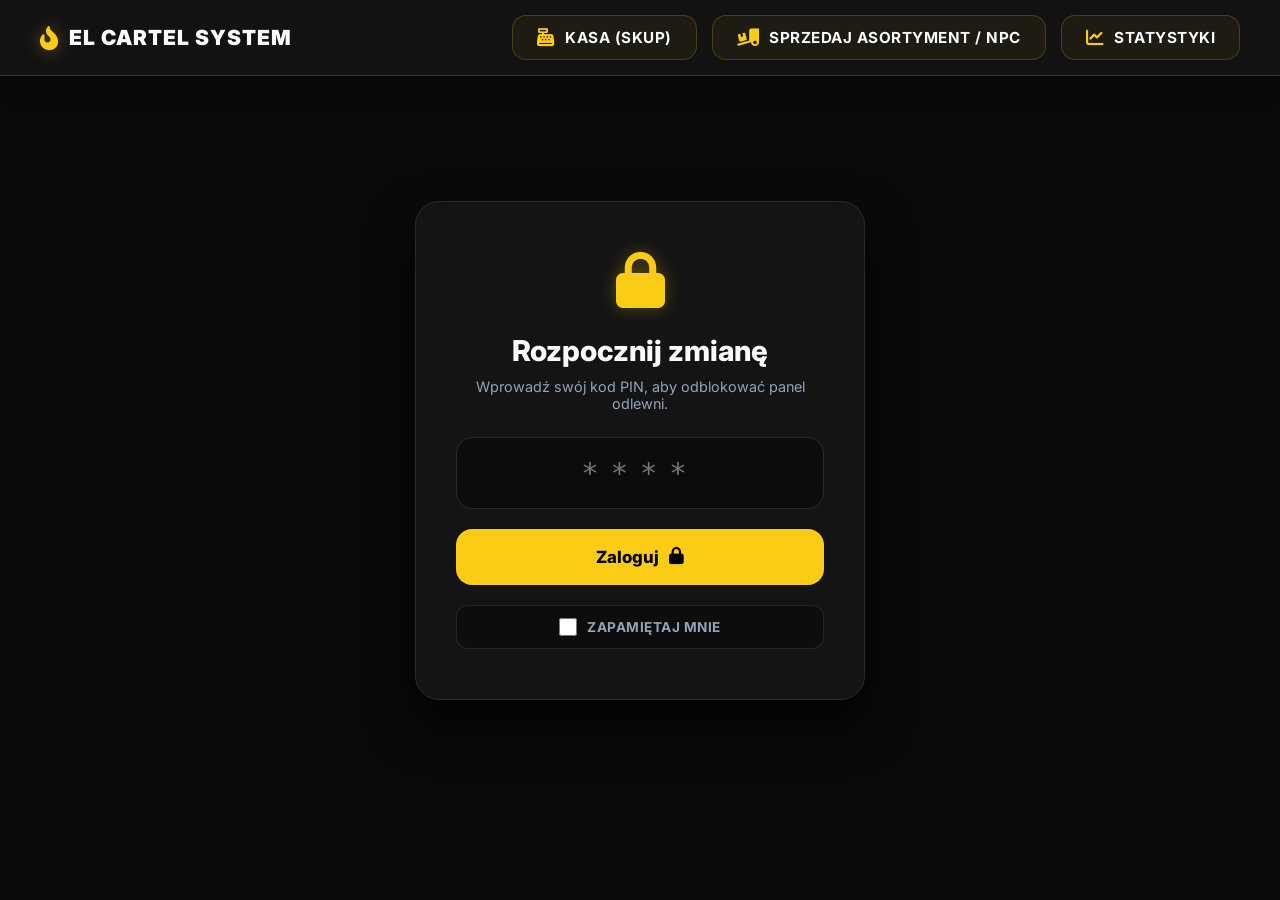
<file: zloto.html>
<!DOCTYPE html>
<html lang="pl">
<head>
    <meta charset="UTF-8">
    <meta name="viewport" content="width=device-width, initial-scale=1.0">
    <meta http-equiv="Cache-Control" content="no-cache, no-store, must-revalidate">
    <meta http-equiv="Pragma" content="no-cache">
    <meta http-equiv="Expires" content="0">
    <title>El Cartel | Przetapianie złota</title>
    <link rel="stylesheet" href="style-zloto.css?v=4.5.7">
    <link rel="icon" type="image/x-icon" href="favicon.ico">
    <link rel="stylesheet" href="https://cdnjs.cloudflare.com/ajax/libs/font-awesome/6.5.1/css/all.min.css">
    <link href="https://fonts.googleapis.com/css2?family=Inter:wght@300;400;600;800&display=swap" rel="stylesheet">
</head>
<body>

    <nav class="navbar">
        <div class="nav-left">
            <div class="nav-logo">
                <i class="fas fa-fire-alt"></i> <span class="nav-text">EL CARTEL SYSTEM</span>
            </div>
        </div>
        
        <div class="nav-right">
            <a href="index.html" class="nav-link-btn" title="Kasa (skup)"><i class="fas fa-cash-register"></i> <span class="nav-text">KASA (SKUP)</span></a>
            <a href="index.html" class="nav-link-btn" title="Kasa (sprzedaż)"><i class="fas fa-truck-loading"></i> <span class="nav-text">SPRZEDAJ ASORTYMENT / NPC</span></a>
            <a href="raporty.html" class="nav-link-btn" title="Statystyki"><i class="fas fa-chart-line"></i> <span class="nav-text">STATYSTYKI</span></a>

            <div id="user-profile" class="user-profile" style="display: none;">
                <div class="user-profile-btn nav-link-btn" onclick="toggleUserMenu()" title="Mój profil">
                    <i class="fas fa-user-circle"></i> <span class="nav-text" id="logged-user-name">---</span> <i class="fas fa-chevron-down nav-text" style="font-size: 0.8rem; margin-left: 5px;"></i>
                </div>
                <div id="user-dropdown" class="user-dropdown">
                    <div class="dropdown-item text-danger" onclick="logout()"><i class="fas fa-sign-out-alt"></i> Wyloguj</div>
                </div>
            </div>
        </div>
    </nav>

    <div id="login-screen" class="login-container active">
        <div class="login-card">
            <i class="fas fa-lock login-icon"></i>
            <h2>Rozpocznij zmianę</h2>
            <p>Wprowadź swój kod PIN, aby odblokować panel odlewni.</p>
            
            <div id="login-normal-form">
                <input type="password" id="employee-login-pin" placeholder="****" class="pin-input" maxlength="4" style="margin-bottom: 20px;">
            </div>

            <button onclick="login()" id="login-btn" class="login-btn">
                Zaloguj <i class="fas fa-lock"></i>
            </button>

            <div class="remember-me-container" style="margin-top: 20px;">
                <label class="emp-checkbox-label" style="width: 100%; justify-content: center; margin-bottom: 0; border-color: rgba(255,255,255,0.1); background: rgba(0,0,0,0.3);">
                    <input type="checkbox" id="remember-me-checkbox" class="emp-checkbox-input">
                    <span class="emp-access-text" style="color: var(--text-secondary);">Zapamiętaj mnie</span>
                </label>
            </div>

            <div id="saved-profiles-container" class="saved-profiles-container"></div>
        </div>
    </div>

    <div id="main-app" style="display: none;">
        <div class="container">
            <header>
                <h1>PRZETAPIANIE BIŻUTERII</h1>
                <p style="color: var(--text-secondary); margin-bottom: 10px;">Zamień drobne złoto w sztabki</p>
                <div class="header-meta">
                    <span><i class="fas fa-temperature-high"></i> TEMP. PIECA: 1064°C</span>
                    <span id="header-date">--.--.----</span>
                </div>
            </header>

            <!-- GLOBALNY PRZYCISK ODŚWIEŻANIA -->
            <div class="top-actions" style="display: flex; justify-content: flex-end; margin-bottom: 25px;">
                <button onclick="refreshAllData()" class="refresh-btn">
                    <i class="fas fa-sync-alt" id="global-refresh-icon"></i> Odśwież dane
                </button>
            </div>

            <!-- WIRTUALNY MAGAZYN (LIVE) -->
            <div id="warehouse-panel" class="warehouse-card" style="display: none;">
                <div class="asortyment-header">
                    <h3 class="asortyment-title"><i class="fas fa-warehouse"></i> Magazyn kruszcu</h3>
                    <button id="admin-tools-trigger" class="custom-product-btn" onclick="openKorektaModal()" style="display: none;">
                        <i class="fas fa-tools"></i> Edytuj stany
                    </button>
                </div>
                
                <div class="warehouse-grid">
                    <div class="wh-item">
                        <span class="wh-name">Złote kolczyki</span>
                        <span class="wh-count" id="wh-count-0"><i class="fas fa-spinner fa-spin" style="font-size:1rem;"></i></span>
                    </div>
                    <div class="wh-item">
                        <span class="wh-name">Złota bransoletka</span>
                        <span class="wh-count" id="wh-count-1"><i class="fas fa-spinner fa-spin" style="font-size:1rem;"></i></span>
                    </div>
                    <div class="wh-item">
                        <span class="wh-name">Złota moneta</span>
                        <span class="wh-count" id="wh-count-2"><i class="fas fa-spinner fa-spin" style="font-size:1rem;"></i></span>
                    </div>
                </div>
                <div class="wh-summary">
                    <span>Szacowana ilość sztabek możliwa do wytopienia z dostępnego w firmie kruszcu:</span>
                    <span class="wh-bars" id="wh-possible-bars">--</span>
                </div>
            </div>

            <div class="smeltery-grid">
                <!-- Lewa strona: Wybór przedmiotów -->
                <div class="smeltery-input-card">
                    <div class="asortyment-header">
                        <h3 class="asortyment-title"><i class="fas fa-boxes"></i> Wsad materiałowy (receptura)</h3>
                    </div>
                    <div id="gold-items-list" class="gold-items-grid"></div>
                </div>

                <!-- Prawa strona: Wynik i kalkulacja -->
                <div id="result-card" class="smeltery-result-card">
                    <div class="asortyment-header">
                        <h3 class="asortyment-title"><i class="fas fa-microchip"></i> Podsumowanie wytopu</h3>
                    </div>
                    
                    <div class="calc-box">
                        <div class="calc-row">
                            <span>Koszt materiałów (wydano):</span>
                            <span id="total-cost" class="val-red">0$</span>
                        </div>
                        <div class="calc-row" style="color: var(--accent-color); font-weight: 700;">
                            <span>Uzyskane sztabki złota:</span>
                            <span id="possible-bars">0 szt.</span>
                        </div>
                        <div class="receipt-divider"></div>
                        <div class="calc-row highlight">
                            <span>Wartość rynkowa sztabek:</span>
                            <span id="gold-bar-value" class="val-gold">0$</span>
                        </div>
                    </div>

                    <div class="profit-comparison">
                        <div class="comparison-card">
                            <span class="comp-label">Zysk na czysto z operacji</span>
                            <span id="pure-profit" class="comp-val val-green">+0$</span>
                        </div>
                    </div>

                    <button onclick="processSmelting()" id="process-btn" class="quote-button" style="width: 100%; margin-top: 20px;">
                        <i class="fas fa-hammer"></i> POTWIERDŹ PRZETOP
                    </button>

                    <div id="smelting-progress-box" class="smelting-progress-container">
                        <div id="smelting-status-text" class="smelting-status-text">Rozgrzewanie pieca...</div>
                        <div class="progress-bar-wrapper">
                            <div id="smelting-bar-fill" class="progress-bar-fill"></div>
                        </div>
                    </div>

                    <button onclick="resetSmeltery()" id="reset-btn" class="reset-link">Wyczyść piec</button>
                </div>
            </div>

            <!-- SEKCJA STATYSTYK (WIDOCZNA TYLKO DLA SZEFA) -->
            <div id="boss-stats-section" style="display: none; margin-top: 60px; padding-top: 40px; border-top: 1px dashed rgba(250, 204, 21, 0.2);">
                <header style="margin-bottom: 20px;">
                    <h2 style="color: var(--text-primary); font-size: 2.2rem; font-weight: 800;">RAPORTY PRZETOPU</h2>
                </header>

                <div class="kpi-grid" style="display: grid; grid-template-columns: repeat(3, 1fr); gap: 20px; margin-bottom: 40px;">
                    <div class="comparison-card">
                        <span class="comp-label">Łącznie wydano na biżuterię</span>
                        <span id="stat-total-spent" class="val-red" style="font-size: 2rem; font-weight: 900;">0$</span>
                    </div>
                    <div class="comparison-card">
                        <span class="comp-label">Wartość sztabek (przychód)</span>
                        <span id="stat-total-revenue" class="val-gold" style="font-size: 2rem; font-weight: 900;">0$</span>
                    </div>
                    <div class="comparison-card" style="border: 1px solid var(--success); background: rgba(34, 197, 94, 0.05);">
                        <span class="comp-label">Zysk na czysto</span>
                        <span id="stat-total-profit" class="val-green" style="font-size: 2rem; font-weight: 900;">0$</span>
                    </div>
                </div>

                <div class="smeltery-input-card">
                    <div class="asortyment-header">
                        <h3 class="asortyment-title">Historia operacji w odlewni</h3>
                    </div>
                    <div style="overflow-x: auto;">
                        <table style="width: 100%; border-collapse: collapse; margin-top: 10px; min-width: 900px;">
                            <thead>
                                <tr style="text-align: left; color: var(--text-secondary); border-bottom: 1px solid var(--border-color); font-size: 0.85rem; text-transform: uppercase; letter-spacing: 1px;">
                                    <th style="padding: 15px; width: 15%;">Data</th>
                                    <th style="padding: 15px; width: 15%;">Pracownik</th>
                                    <th style="padding: 15px; width: 45%;">Materiały i wynik</th>
                                    <th style="padding: 15px; text-align: right; width: 12%;">Wydatki</th>
                                    <th style="padding: 15px; text-align: right; width: 13%;">Przychód</th>
                                </tr>
                            </thead>
                            <tbody id="gold-logs-body">
                                <tr><td colspan="5" style="text-align:center; padding: 40px; color: var(--text-secondary);">Oczekuję na wczytanie danych...</td></tr>
                            </tbody>
                        </table>
                    </div>
                </div>
            </div>
        </div>
    </div>

    <!-- MODAL DO KOREKT -->
    <div id="korekta-modal" class="modal-overlay">
        <div class="settings-modal-content modal-box">
            <div class="settings-header">
                <h2><i class="fas fa-tools"></i> Korekta magazynu</h2>
                <button class="settings-close-btn" onclick="closeKorektaModal()"><i class="fas fa-times"></i></button>
            </div>
            
            <p class="settings-desc">Dopisz lub odejmij brakujący kruszec. System nie zarejestruje tego jako wydatków ani przychodów.</p>
            
            <div class="settings-form">
                <div class="input-group">
                    <label>Wybierz kruszec</label>
                    <select id="korekta-item" class="custom-input" style="width: 100%; outline: none; font-size: 1rem;">
                        <option value="Złote kolczyki">Złote kolczyki</option>
                        <option value="Złota bransoletka">Złota bransoletka</option>
                        <option value="Złota moneta">Złota moneta</option>
                    </select>
                </div>
                
                <div class="input-group">
                    <label>Ilość</label>
                    <input type="number" id="korekta-qty" placeholder="Wpisz ilość" class="settings-pin-input" style="letter-spacing: normal;">
                </div>
                
                <div style="display: flex; gap: 15px; margin-top: 10px;">
                    <button onclick="submitKorekta(true)" id="korekta-btn-add" class="settings-save-btn" style="background: rgba(34, 197, 94, 0.2); color: var(--success); border: 1px solid var(--success);">
                        DOPISZ (+)
                    </button>
                    <button onclick="submitKorekta(false)" id="korekta-btn-sub" class="settings-save-btn" style="background: rgba(239, 68, 68, 0.2); color: var(--danger); border: 1px solid var(--danger);">
                        ODEJMIJ (-)
                    </button>
                </div>
            </div>
        </div>
    </div>

    <div id="toast-container" class="toast-container"></div>
    <script src="zloto-script.js?v=4.5.7"></script>
</body>
</html>
</file>
<file: style-zloto.css>
/* ==========================================================================
   KONFIGURACJA ZMIENNYCH I RESET (STYL 1:1 ZE SPRZEDAŻY + ZŁOTE KOLORY)
   ========================================================================== */
:root {
    --bg-color: #0a0a0a;
    --card-bg: #141414;
    --accent-color: #facc15;
    --accent-hover: #ca8a04;
    --text-primary: #f8fafc;
    --text-secondary: #94a3b8;
    --danger: #ef4444;
    --success: #22c55e;
    --border-color: #2a2a2a;
    --glass: rgba(20, 20, 20, 0.7);
    --shadow-lg: 0 10px 15px -3px rgba(0, 0, 0, 0.5);
    --transition-normal: 0.3s cubic-bezier(0.4, 0, 0.2, 1);
}

* {
    margin: 0;
    padding: 0;
    box-sizing: border-box;
    font-family: 'Inter', sans-serif;
}

body {
    background-color: var(--bg-color);
    background-image: 
        radial-gradient(circle at 0% 0%, rgba(250, 204, 21, 0.04) 0%, transparent 50%),
        radial-gradient(circle at 100% 100%, rgba(202, 138, 4, 0.03) 0%, transparent 50%);
    color: var(--text-primary);
    min-height: 100vh;
    padding-bottom: 60px;
}

/* GLOBALNE USUWANIE STRZAŁEK Z PÓL LICZBOWYCH */
input[type="number"]::-webkit-inner-spin-button,
input[type="number"]::-webkit-outer-spin-button {
    -webkit-appearance: none;
    margin: 0;
}
input[type="number"] {
    -moz-appearance: textfield;
}

/* ==========================================================================
   PANEL NAWIGACYJNY (NAVBAR) Z ANIMACJĄ ZWIJANIA
   ========================================================================== */
.navbar {
    background: rgba(20, 20, 20, 0.85);
    padding: 15px 40px;
    border-bottom: 1px solid rgba(250, 204, 21, 0.2);
    display: flex;
    justify-content: space-between;
    align-items: center;
    position: sticky;
    top: 0;
    z-index: 1000;
    backdrop-filter: blur(15px);
    -webkit-backdrop-filter: blur(15px);
    box-shadow: 0 4px 30px rgba(0, 0, 0, 0.3);
    transition: all 0.4s cubic-bezier(0.4, 0, 0.2, 1);
    width: 100%;
    margin: 0 auto;
}

.nav-left, .nav-right {
    display: flex;
    align-items: center;
    gap: 15px;
    transition: all 0.4s ease;
}

.nav-logo {
    font-weight: 900;
    color: var(--text-primary);
    font-size: 1.3rem;
    display: flex;
    align-items: center;
    gap: 10px;
    letter-spacing: 1px;
}

.nav-logo i {
    color: var(--accent-color);
    font-size: 1.5rem;
    filter: drop-shadow(0 0 8px rgba(250, 204, 21, 0.4));
}

.nav-link-btn {
    color: var(--text-primary);
    text-decoration: none;
    font-weight: 700;
    font-size: 0.95rem;
    display: flex;
    align-items: center;
    gap: 10px;
    background: rgba(250, 204, 21, 0.05);
    padding: 12px 24px;
    border-radius: 14px;
    border: 1px solid rgba(250, 204, 21, 0.2);
    transition: all 0.4s cubic-bezier(0.4, 0, 0.2, 1);
    text-transform: uppercase;
    letter-spacing: 0.5px;
    overflow: hidden;
}

.nav-link-btn i {
    color: var(--accent-color);
    font-size: 1.1rem;
    transition: var(--transition-normal);
}

.nav-link-btn:hover {
    background: var(--accent-color);
    color: #000;
    border-color: var(--accent-color);
    transform: translateY(-2px);
    box-shadow: 0 8px 20px rgba(250, 204, 21, 0.3);
}

.nav-link-btn:hover i {
    color: #000;
}

.nav-text {
    transition: opacity 0.3s ease;
}

/* EFEKT ZWINIĘCIA (SCROLLED NAVBAR) */
.navbar.scrolled {
    top: 20px;
    width: max-content;
    padding: 10px;
    border-radius: 50px;
    border: 1px solid var(--accent-color);
    background: rgba(15, 15, 15, 0.95);
    box-shadow: 0 15px 40px rgba(0,0,0,0.8), 0 0 20px rgba(250, 204, 21, 0.2);
}

.navbar.scrolled .nav-left {
    display: none; 
}

.navbar.scrolled .nav-text {
    display: none; 
}

.navbar.scrolled .nav-right {
    gap: 8px; 
}

.navbar.scrolled .nav-link-btn {
    padding: 0;
    width: 45px;
    height: 45px;
    border-radius: 50%;
    justify-content: center;
    border-color: transparent;
    background: rgba(255, 255, 255, 0.05);
}

.navbar.scrolled .nav-link-btn i {
    font-size: 1.2rem;
    margin: 0;
}

.navbar.scrolled .nav-link-btn:hover {
    background: var(--accent-color);
    transform: translateY(-3px);
}

/* ==========================================================================
   RESZTA SYSTEMU
   ========================================================================== */
.container {
    max-width: 1200px;
    margin: 0 auto;
    padding: 40px 20px;
}

header {
    text-align: center;
    margin-bottom: 40px;
    animation: fadeInDown 0.8s ease-out;
}

@keyframes fadeInDown {
    from { opacity: 0; transform: translateY(-20px); }
    to { opacity: 1; transform: translateY(0); }
}

header h1 {
    font-size: 3.5rem;
    font-weight: 800;
    letter-spacing: -1px;
    margin-bottom: 10px;
    background: linear-gradient(to bottom, #ffffff 30%, var(--accent-color) 100%);
    -webkit-background-clip: text;
    -webkit-text-fill-color: transparent;
}

.header-meta {
    display: flex;
    justify-content: center;
    gap: 20px;
    color: var(--text-secondary);
    font-size: 0.9rem;
    text-transform: uppercase;
    letter-spacing: 2px;
}

.smeltery-grid { display: grid; grid-template-columns: 1fr 400px; gap: 30px; }

.warehouse-card, .smeltery-input-card, .smeltery-result-card { 
    background: var(--card-bg); 
    padding: 30px; 
    border-radius: 24px; 
    border: 1px solid var(--border-color); 
    transition: var(--transition-normal); 
    margin-bottom: 30px;
    box-shadow: var(--shadow-lg);
}

.asortyment-header {
    display: flex;
    justify-content: space-between;
    align-items: center;
    margin-bottom: 25px;
}

.asortyment-title {
    color: var(--text-secondary);
    font-size: 0.95rem;
    font-weight: 800;
    text-transform: uppercase;
    letter-spacing: 1px;
}

.custom-product-btn {
    background: transparent;
    border: 1px dashed var(--accent-color);
    color: var(--accent-color);
    padding: 10px 20px;
    border-radius: 12px;
    cursor: pointer;
    font-weight: 700;
    transition: var(--transition-normal);
    text-transform: uppercase;
    font-size: 0.85rem;
}

.custom-product-btn:hover {
    background: rgba(250, 204, 21, 0.1);
    box-shadow: 0 4px 15px rgba(250, 204, 21, 0.2);
}

.gold-item-card { 
    background: rgba(0,0,0,0.3); 
    border: 1px solid var(--border-color); 
    padding: 20px 24px; 
    border-radius: 20px; 
    display: flex; 
    justify-content: space-between; 
    align-items: center; 
    transition: var(--transition-normal); 
    margin-bottom: 15px; 
}

.gold-item-card:hover { 
    transform: translateY(-3px); 
    border-color: var(--accent-color); 
    background: rgba(250, 204, 21, 0.05); 
}

.gold-name { 
    display: block; 
    font-size: 1.1rem; 
    font-weight: 700; 
    color: var(--text-primary); 
}

.gold-sub { 
    font-size: 0.8rem; 
    color: var(--accent-color); 
    font-weight: 600;
    margin-top: 5px;
    display: block;
}

.gold-controls { 
    display: flex; 
    align-items: center; 
    gap: 15px; 
    background: rgba(0,0,0,0.4); 
    padding: 8px 15px; 
    border-radius: 16px; 
}

.gold-btn { 
    width: 32px; 
    height: 32px; 
    border-radius: 10px; 
    border: none; 
    cursor: pointer; 
    display: flex;
    justify-content: center;
    align-items: center;
    font-weight: 800; 
    font-size: 1.2rem;
    transition: 0.2s;
}
.minus { background: rgba(239, 68, 68, 0.1); color: var(--danger); }
.plus { background: rgba(34, 197, 94, 0.1); color: var(--success); }
.minus:hover { background: var(--danger); color: white; }
.plus:hover { background: var(--success); color: white; }
.gold-input { width: 45px; background: transparent; border: none; color: white; text-align: center; font-weight: 800; font-size: 1.1rem; }

.refresh-btn {
    background: rgba(250, 204, 21, 0.1);
    color: var(--accent-color);
    border: 1px solid var(--accent-color);
    padding: 12px 25px;
    border-radius: 14px;
    cursor: pointer;
    font-weight: 700;
    transition: var(--transition-normal);
    display: inline-flex;
    align-items: center;
    gap: 10px;
}
.refresh-btn:hover { background: var(--accent-color); color: black; transform: translateY(-2px); box-shadow: 0 8px 20px rgba(250, 204, 21, 0.3); }

.quote-button {
    background: var(--accent-color);
    color: #000;
    border: none;
    padding: 18px 35px;
    border-radius: 16px;
    font-weight: 800;
    font-size: 1.05rem;
    cursor: pointer;
    transition: var(--transition-normal);
}
.quote-button:hover { background: var(--accent-hover); transform: scale(1.02); box-shadow: 0 8px 20px rgba(250, 204, 21, 0.3); }

.calc-box { background: rgba(0,0,0,0.3); padding: 20px; border-radius: 16px; margin-bottom: 20px; border: 1px solid var(--border-color); }
.calc-row { display: flex; justify-content: space-between; margin-bottom: 10px; font-size: 0.95rem; }
.receipt-divider { border-top: 2px dashed rgba(255,255,255,0.1); margin: 15px 0; }
.calc-row.highlight { font-weight: 900; font-size: 1.2rem; margin-top: 10px; }
.val-red { color: var(--danger); font-weight: bold; }
.val-gold { color: var(--accent-color); }

.comparison-card { background: rgba(0,0,0,0.3); padding: 20px; border-radius: 16px; text-align: center; border: 1px solid var(--border-color); }
.comp-label { display: block; font-size: 0.75rem; color: var(--text-secondary); margin-bottom: 8px; text-transform: uppercase; letter-spacing: 1px; font-weight: 700; }
.comp-val { font-weight: 900; font-size: 1.8rem; }
.val-green { color: var(--success); }

.warehouse-grid { display: grid; grid-template-columns: repeat(auto-fit, minmax(200px, 1fr)); gap: 20px; margin-bottom: 20px; }
.wh-item { background: rgba(0,0,0,0.3); padding: 20px; border-radius: 16px; text-align: center; border: 1px solid var(--border-color); transition: var(--transition-normal); }
.wh-item:hover { border-color: var(--accent-color); transform: translateY(-2px); }
.wh-name { display: block; font-size: 0.85rem; color: var(--text-secondary); margin-bottom: 8px; font-weight: 600; }
.wh-count { display: block; font-size: 2rem; font-weight: 900; color: #fff; }
.wh-summary { background: rgba(250, 204, 21, 0.05); border: 1px dashed var(--accent-color); padding: 20px 25px; border-radius: 16px; display: flex; justify-content: space-between; align-items: center; }
.wh-bars { font-size: 1.8rem; font-weight: 900; color: var(--accent-color); }

/* WIDŻET UŻYTKOWNIKA W NAVBARZE (NAPRAWIONY HOVER) */
.user-profile { position: relative; margin-left: auto; }
.user-profile-btn {
    display: flex; align-items: center; gap: 8px;
    background: rgba(255, 255, 255, 0.05); padding: 12px 20px;
    border-radius: 14px; cursor: pointer; font-weight: 700;
    border: 1px solid var(--border-color); transition: 0.3s; color: var(--text-primary);
}
.user-profile-btn:hover { 
    background: rgba(0, 0, 0, 0.5) !important;
    border-color: var(--accent-color) !important;
    color: var(--text-primary) !important;
    box-shadow: 0 0 15px rgba(250, 204, 21, 0.3) !important;
}
.user-profile-btn:hover i {
    color: var(--accent-color) !important;
}
.user-profile-btn:hover .nav-text {
    color: var(--text-primary) !important;
}

.user-dropdown {
    position: absolute; top: 115%; right: 0; background: var(--card-bg);
    border: 1px solid var(--border-color); border-radius: 14px; min-width: 220px;
    display: none; flex-direction: column; overflow: hidden; box-shadow: 0 10px 40px rgba(0, 0, 0, 0.6); z-index: 1001;
}
.user-dropdown.active { display: flex; animation: fadeIn 0.2s ease; }
@keyframes fadeIn { from { opacity: 0; transform: translateY(-10px); } to { opacity: 1; transform: translateY(0); } }
.dropdown-item { padding: 16px 20px; display: flex; align-items: center; gap: 12px; cursor: pointer; font-weight: 600; color: var(--text-primary); transition: 0.2s; border-bottom: 1px solid rgba(255, 255, 255, 0.05); }
.dropdown-item:last-child { border-bottom: none; }
.dropdown-item:hover { background: rgba(255, 255, 255, 0.05); padding-left: 25px; }
.dropdown-item.text-danger { color: var(--danger); }
.dropdown-item.text-danger:hover { background: rgba(239, 68, 68, 0.1); }

/* TOASTY */
.toast-container { position: fixed; top: 120px; right: 30px; display: flex; flex-direction: column; gap: 15px; z-index: 100000; }
.toast { background: var(--card-bg); border-left: 6px solid var(--success); padding: 20px 30px; border-radius: 12px; color: white; box-shadow: 0 15px 35px rgba(0,0,0,0.6); border: 1px solid rgba(255, 255, 255, 0.1); display: flex; align-items: center; gap: 15px; font-weight: 600; min-width: 300px; animation: toastSlideIn 0.4s cubic-bezier(0.68, -0.55, 0.265, 1.55); }
@keyframes toastSlideIn { from { transform: translateX(100%); opacity: 0; } to { transform: translateX(0); opacity: 1; } }
.toast.success { background: var(--success); border-left-color: var(--success); }
.toast.warning { background: var(--accent-color); border-left-color: white; color: black; }
.toast.danger { background: var(--danger); border-left-color: #ffb3b3; }

/* SYSTEM AKTUALIZACJI */
.update-notify {
    position: fixed;
    top: 20px;
    left: 50%;
    transform: translateX(-50%);
    background: var(--accent-color);
    color: #000;
    padding: 15px 30px;
    border-radius: 50px;
    z-index: 10000;
    font-weight: 900;
    display: flex;
    align-items: center;
    gap: 15px;
    box-shadow: 0 10px 40px rgba(0,0,0,0.8), 0 0 20px rgba(250, 204, 21, 0.5);
    animation: slideDownUpdate 0.5s cubic-bezier(0.175, 0.885, 0.32, 1.275);
    border: 2px solid white;
}
@keyframes slideDownUpdate {
    from { top: -100px; opacity: 0; }
    to { top: 20px; opacity: 1; }
}
.update-btn-refresh {
    background: white;
    color: var(--accent-color);
    border: none;
    padding: 8px 20px;
    border-radius: 20px;
    cursor: pointer;
    font-weight: 900;
    text-transform: uppercase;
    transition: 0.2s ease;
}
.update-btn-refresh:hover {
    transform: scale(1.1);
    background: #fdfbf7;
}

/* ==========================================================================
   EKRAN LOGOWANIA I BLOKADA SCROLLOWANIA 
   ========================================================================== */
body:has(.login-container.active) {
    overflow: hidden !important;
}

.login-container {
    display: none;
    position: fixed;
    top: 0;
    left: 0;
    width: 100vw;
    height: 100vh;
    background: var(--bg-color); 
    z-index: 999; 
    justify-content: center;
    align-items: center;
}

.login-container.active { 
    display: flex; 
}

.login-card {
    background: var(--card-bg);
    padding: 50px 40px;
    border-radius: 24px;
    text-align: center;
    border: 1px solid var(--border-color);
    box-shadow: 0 25px 50px rgba(0, 0, 0, 0.8);
    max-width: 450px;
    width: 90%;
    animation: fadeInDown 0.4s ease-out;
}

.login-icon { font-size: 3.5rem; color: var(--accent-color); margin-bottom: 25px; filter: drop-shadow(0 0 8px rgba(250, 204, 21, 0.3)); }
.login-card h2 { margin-bottom: 10px; font-weight: 800; font-size: 1.8rem; color: var(--text-primary); }
.login-card p { color: var(--text-secondary); margin-bottom: 25px; font-size: 0.9rem; }

.pin-input {
    width: 100%;
    background: rgba(0, 0, 0, 0.4);
    border: 1px solid var(--border-color);
    color: white;
    padding: 18px;
    border-radius: 16px;
    text-align: center;
    font-size: 1.8rem;
    letter-spacing: 12px;
    margin-bottom: 25px;
    outline: none;
    transition: 0.3s;
    font-family: monospace;
}

.pin-input:focus { 
    border-color: var(--accent-color); 
    box-shadow: 0 0 15px rgba(250, 204, 21, 0.2); 
}

.login-btn {
    width: 100%;
    background: var(--accent-color);
    color: #000;
    border: none;
    padding: 18px;
    border-radius: 16px;
    font-weight: 800;
    cursor: pointer;
    transition: 0.3s;
    font-size: 1.05rem;
    display: flex;
    justify-content: center;
    align-items: center;
    gap: 10px;
}

.login-btn:hover {
    transform: translateY(-2px);
    box-shadow: 0 5px 15px rgba(250, 204, 21, 0.4);
    filter: brightness(1.1);
}

/* ==========================================================================
   ANIMACJA FACE ID (KŁÓDKA LOGOWANIA) I BŁĘDNEGO PINU
   ========================================================================== */
.icon-unlock-anim {
    animation: unlockFaceId 0.5s cubic-bezier(0.34, 1.56, 0.64, 1) forwards;
}

@keyframes unlockFaceId {
    0% { transform: scale(1); }
    50% { transform: scale(1.3) translateY(-5px); }
    100% { transform: scale(1.1) translateY(0); }
}

.icon-shake-anim {
    animation: shakeError 0.4s ease-in-out;
    color: var(--danger);
}

@keyframes shakeError {
    0%, 100% { transform: translateX(0); }
    20%, 60% { transform: translateX(-8px); }
    40%, 80% { transform: translateX(8px); }
}

/* ==========================================================================
   ANIMACJE WYLOGOWANIA (ZAMYKANA KŁÓDKA I POWRÓT EKRANU)
   ========================================================================== */
.icon-lock-anim {
    animation: lockFaceId 0.5s cubic-bezier(0.34, 1.56, 0.64, 1) forwards;
}

@keyframes lockFaceId {
    0% { transform: scale(1.1); }
    50% { transform: scale(1.3) translateY(5px); }
    100% { transform: scale(1) translateY(0); }
}

.login-zoom-out {
    animation: loginZoomOut 0.45s cubic-bezier(0.4, 0, 0.2, 1) forwards;
    transform-origin: center center;
}

@keyframes loginZoomOut {
    0% { transform: scale(2.5); opacity: 0; }
    100% { transform: scale(1); opacity: 1; }
}

.app-zoom-in {
    animation: appZoomIn 0.4s cubic-bezier(0.4, 0, 0.2, 1) forwards;
    transform-origin: center top;
}

@keyframes appZoomIn {
    0% { transform: scale(1); opacity: 1; filter: blur(0); }
    100% { transform: scale(1.15); opacity: 0; filter: blur(8px); }
}

/* ==========================================================================
   EFEKT ODBLASKU SZKŁA (SHINE EFFECT) NA KARTACH PRZEDMIOTÓW
   ========================================================================== */
.item-card, .gold-item-card {
    position: relative;
    overflow: hidden; /* Gwarantuje, że światło nie wyleje się poza rogi karty */
}

.item-card::after, .gold-item-card::after {
    content: '';
    position: absolute;
    top: 0;
    left: -150%;
    width: 60%;
    height: 100%;
    background: linear-gradient(
        to right, 
        rgba(255, 255, 255, 0) 0%, 
        rgba(255, 255, 255, 0.08) 50%, 
        rgba(255, 255, 255, 0) 100%
    );
    transform: skewX(-25deg);
    z-index: 1;
    pointer-events: none; /* Kluczowe: zapobiega blokowaniu kliknięć w przyciski +/- */
    transition: none; /* Przy zjechaniu myszką światło znika od razu bez wracania */
}

.item-card:hover::after, .gold-item-card:hover::after {
    left: 150%;
    transition: left 0.7s cubic-bezier(0.4, 0, 0.2, 1);
}

/* ==========================================================================
   PULSOWANIE KOSZYKA I SUMY (FEEDBACK KLIKNIĘCIA)
   ========================================================================== */
.pulse-anim {
    animation: pulseClick 0.3s ease-out;
}

@keyframes pulseClick {
    0% { transform: scale(1); filter: brightness(1); }
    50% { transform: scale(1.15); filter: brightness(1.5); color: #fff; }
    100% { transform: scale(1); filter: brightness(1); }
}

/* ==========================================================================
   STYL CHECKBOXA ZAPAMIĘTAJ PROFIL (LOGOWANIE)
   ========================================================================== */
.emp-checkbox-label {
    display: inline-flex;
    align-items: center;
    gap: 10px;
    background: rgba(250, 204, 21, 0.05);
    border: 1px solid rgba(250, 204, 21, 0.15);
    padding: 12px 16px;
    border-radius: 12px;
    cursor: pointer;
    transition: 0.2s ease;
    user-select: none;
}

.emp-checkbox-label:hover {
    background: rgba(250, 204, 21, 0.1);
    border-color: var(--accent-color);
}

.emp-checkbox-input {
    accent-color: var(--accent-color);
    width: 18px;
    height: 18px;
    cursor: pointer;
}

.emp-access-text {
    font-size: 0.85rem;
    font-weight: 700;
    color: var(--text-secondary);
    text-transform: uppercase;
    letter-spacing: 0.5px;
}

/* ==========================================================================
   SYSTEM SZYBKIEGO LOGOWANIA (ZAPISANE PROFILE)
   ========================================================================== */
.saved-profiles-container {
    display: flex;
    flex-wrap: wrap;
    justify-content: center;
    gap: 15px;
    margin-top: 20px;
    padding-top: 20px;
    border-top: 1px dashed rgba(255,255,255,0.1);
}

.saved-profile-card {
    display: flex;
    flex-direction: column;
    align-items: center;
    gap: 8px;
    cursor: pointer;
    transition: var(--transition-normal);
    position: relative;
    width: 95px;
}

.saved-profile-card:hover {
    transform: translateY(-5px);
}

.saved-profile-avatar {
    width: 55px;
    height: 55px;
    border-radius: 50%;
    border: 2px solid var(--border-color);
    object-fit: cover;
    transition: var(--transition-normal);
    background: var(--card-bg);
}

.saved-profile-card:hover .saved-profile-avatar {
    border-color: #ffffff;
    box-shadow: 0 0 15px rgba(255, 255, 255, 0.25);
}

.saved-profile-name {
    font-size: 0.75rem;
    color: var(--text-primary);
    font-weight: 700;
    text-align: center;
    width: 100%;
    word-wrap: break-word;
    line-height: 1.2;
}

.remove-profile-btn {
    position: absolute;
    top: -5px;
    right: 12px;
    background: var(--danger);
    color: white;
    border: none;
    width: 20px;
    height: 20px;
    border-radius: 50%;
    font-size: 0.7rem;
    display: flex;
    justify-content: center;
    align-items: center;
    cursor: pointer;
    opacity: 0;
    transition: 0.2s;
    box-shadow: 0 2px 5px rgba(0,0,0,0.5);
    z-index: 10;
}

.saved-profile-card:hover .remove-profile-btn {
    opacity: 1;
}

.remove-profile-btn:hover {
    transform: scale(1.15);
}

.profile-mini-stats {
    position: absolute;
    bottom: 115%; 
    left: 50%;
    transform: translateX(-50%) translateY(15px);
    background: rgba(15, 23, 42, 0.98);
    backdrop-filter: blur(10px);
    border: 1px solid rgba(255, 255, 255, 0.1);
    padding: 12px 14px;
    border-radius: 14px;
    width: max-content;
    min-width: 210px;
    box-shadow: 0 15px 35px rgba(0, 0, 0, 0.9);
    opacity: 0;
    visibility: hidden;
    transition: all 0.3s cubic-bezier(0.4, 0, 0.2, 1);
    z-index: 100;
    pointer-events: none;
}

.profile-mini-stats::after {
    content: '';
    position: absolute;
    top: 100%;
    left: 50%;
    transform: translateX(-50%);
    border-width: 6px;
    border-style: solid;
    border-color: rgba(15, 23, 42, 0.98) transparent transparent transparent;
}

.saved-profile-card:hover .profile-mini-stats {
    opacity: 1;
    visibility: visible;
    transform: translateX(-50%) translateY(0);
}

.stats-header {
    font-size: 0.7rem;
    color: var(--text-secondary);
    text-transform: uppercase;
    letter-spacing: 1px;
    margin-bottom: 10px;
    border-bottom: 1px solid rgba(255, 255, 255, 0.08);
    padding-bottom: 5px;
    text-align: center;
    font-weight: 800;
}

.stats-row {
    display: flex;
    justify-content: space-between;
    align-items: center;
    font-size: 0.8rem;
    gap: 12px;
    margin-bottom: 8px;
}

.stats-row span {
    color: var(--text-secondary);
    display: flex;
    align-items: center;
    gap: 6px;
}

.text-white-inline {
    color: #ffffff;
    font-weight: 700;
}

.stats-hint {
    font-size: 0.65rem;
    color: var(--accent-color);
    text-align: center;
    margin-top: 10px;
    font-weight: bold;
}

/* ==========================================================================
   STYL CHECKBOXA ZAPAMIĘTAJ PROFIL
   ========================================================================== */
.emp-checkbox-label {
    display: inline-flex;
    align-items: center;
    justify-content: center;
    gap: 10px;
    background: rgba(56, 189, 248, 0.05);
    border: 1px solid rgba(56, 189, 248, 0.15);
    padding: 12px 16px;
    border-radius: 12px;
    cursor: pointer;
    transition: 0.2s ease;
    user-select: none;
    width: 100%;
    margin-bottom: 25px;
}

.emp-checkbox-label:hover {
    background: rgba(56, 189, 248, 0.1);
    border-color: var(--accent-color);
}

.emp-checkbox-input {
    accent-color: var(--accent-color);
    width: 18px;
    height: 18px;
    cursor: pointer;
}

.emp-access-text {
    font-size: 0.85rem;
    font-weight: 700;
    color: var(--text-secondary);
    text-transform: uppercase;
    letter-spacing: 0.5px;
}

/* ==========================================================================
   MODAL (EDYCJA STANÓW / KOREKTA)
   ========================================================================== */
.modal-overlay {
    position: fixed; inset: 0; background: rgba(0,0,0,0.9); display: none; align-items: center; justify-content: center; z-index: 2000; backdrop-filter: blur(10px);
}
.modal-overlay.active { display: flex; }
.settings-modal-content {
    background: rgba(20, 20, 20, 0.95) !important;
    backdrop-filter: blur(20px) !important;
    -webkit-backdrop-filter: blur(20px) !important;
    border: 1px solid rgba(250, 204, 21, 0.2) !important;
    box-shadow: 0 25px 50px rgba(0, 0, 0, 0.8), inset 0 1px 0 rgba(255, 255, 255, 0.05) !important;
    padding: 35px !important;
    border-radius: 24px !important;
    position: relative;
    overflow: hidden;
    max-width: 420px;
    width: 90%;
}
.settings-modal-content::before {
    content: ''; position: absolute; top: 0; left: 0; right: 0; height: 3px; background: linear-gradient(90deg, transparent, var(--accent-color), transparent); opacity: 0.8;
}
.settings-header { display: flex; justify-content: space-between; align-items: center; border-bottom: 1px dashed rgba(255, 255, 255, 0.1); padding-bottom: 20px; margin-bottom: 20px; width: 100%; }
.settings-header h2 { font-size: 1.3rem; font-weight: 800; color: var(--text-primary); display: flex; align-items: center; gap: 12px; margin: 0; }
.settings-header h2 i { color: var(--accent-color); filter: drop-shadow(0 0 8px rgba(250, 204, 21, 0.4)); }
.settings-close-btn { background: rgba(255, 255, 255, 0.05); border: 1px solid rgba(255, 255, 255, 0.05); color: var(--text-secondary); width: 36px; height: 36px; border-radius: 10px; font-size: 1.2rem; cursor: pointer; transition: 0.3s; display: flex; justify-content: center; align-items: center; }
.settings-close-btn:hover { background: rgba(239, 68, 68, 0.15); border-color: rgba(239, 68, 68, 0.3); color: var(--danger); transform: rotate(90deg) scale(1.05); }
.settings-desc { color: var(--text-secondary); font-size: 0.85rem; margin-bottom: 25px; line-height: 1.6; text-align: center; }
.settings-form { display: flex; flex-direction: column; gap: 18px; width: 100%; }
.input-group { display: flex; flex-direction: column; gap: 8px; text-align: left; }
.input-group label { font-size: 0.7rem; text-transform: uppercase; font-weight: 800; color: var(--text-secondary); letter-spacing: 1.5px; padding-left: 5px; }

select.custom-input option {
    background: var(--card-bg);
    color: var(--text-primary);
    font-weight: 600;
}

.settings-pin-input { width: 100%; background: rgba(0, 0, 0, 0.4); border: 1px solid rgba(255, 255, 255, 0.1); color: white; padding: 16px; border-radius: 14px; text-align: center; font-size: 1.5rem; letter-spacing: 15px; transition: 0.3s; font-family: monospace; outline: none; }
.settings-pin-input::placeholder { letter-spacing: normal; color: rgba(255, 255, 255, 0.2); }
.settings-pin-input:focus { border-color: var(--accent-color); background: rgba(0, 0, 0, 0.6); box-shadow: inset 0 2px 10px rgba(0, 0, 0, 0.5), 0 0 15px rgba(250, 204, 21, 0.15); }
.settings-save-btn { width: 100%; color: #000; border: none; padding: 18px; border-radius: 14px; font-weight: 800; font-size: 1rem; cursor: pointer; display: flex; justify-content: center; align-items: center; gap: 10px; transition: 0.3s; text-transform: uppercase; letter-spacing: 1px; }
.settings-save-btn:hover { transform: translateY(-3px); filter: brightness(1.2); }
.custom-input { background: rgba(255,255,255,0.05); border: 1px solid var(--border-color); padding: 15px 20px; border-radius: 14px; color: white; font-weight: 600; }

.smelting-active { border-color: var(--accent-color) !important; box-shadow: 0 0 35px rgba(250, 204, 21, 0.2) !important; }
.smelting-progress-container { display: none; background: rgba(0, 0, 0, 0.4); border: 1px solid var(--border-color); padding: 20px; border-radius: 16px; text-align: center; }
.smelting-status-text { font-size: 0.9rem; color: var(--accent-color); font-weight: 700; letter-spacing: 1px; text-transform: uppercase; animation: pulse-text 1.5s infinite alternate; }
@keyframes pulse-text { 0% { opacity: 0.6; text-shadow: none; } 100% { opacity: 1; text-shadow: 0 0 10px rgba(250, 204, 21, 0.5); } }
.progress-bar-wrapper { width: 100%; height: 8px; background: #222; border-radius: 10px; margin-top: 15px; overflow: hidden; position: relative; }
.progress-bar-fill { height: 100%; width: 0%; background: linear-gradient(90deg, #ca8a04, #fef08a, #facc15); box-shadow: 0 0 10px rgba(250, 204, 21, 0.6); transition: width 0.4s ease-out; }
.reset-link { display: block; margin: 15px auto 0; background: none; border: none; color: var(--text-secondary); cursor: pointer; text-decoration: underline; font-weight: 600; }
</file>
